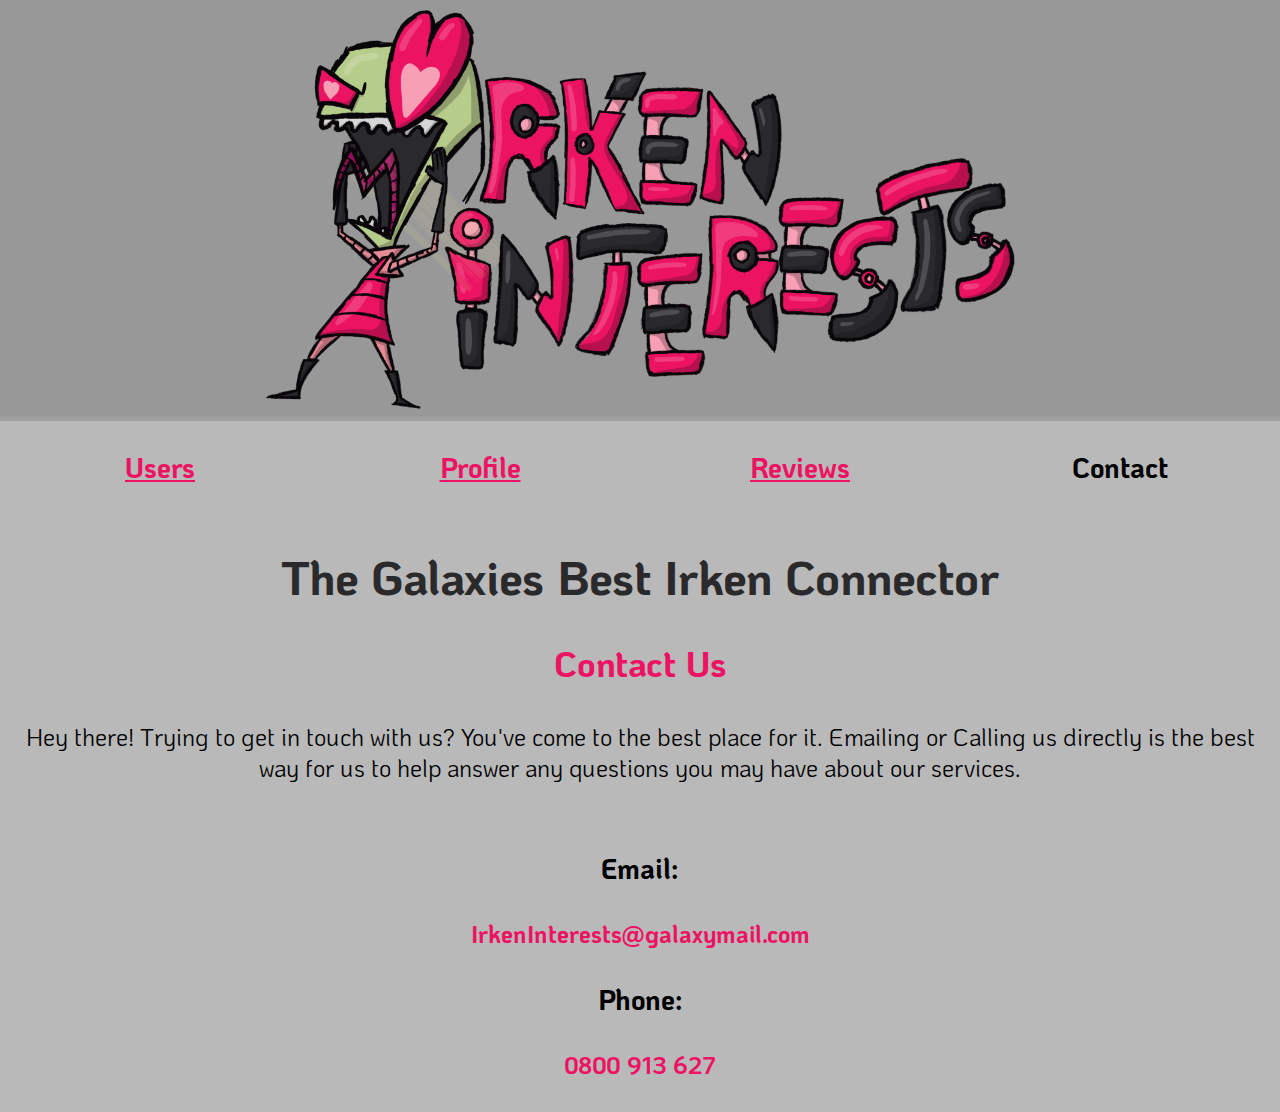
<file: contact.html>
<!DOCTYPE html>
<html lang="en">       
    <head>
        <title>Irken Interests - Contact</title>
        <link rel="preconnect" href="https://fonts.gstatic.com">
        <link href="https://fonts.googleapis.com/css2?family=KoHo&display=swap" rel="stylesheet">
        <meta charset="utf-8">
        <meta name="description" content="The Galaxies best and leading connector of the Irken species">
        <meta name="viewport" content="width=device-width, initial-scale = 1">
        <style>
/* STYLESHEET */
/* xs DF */
            body { 
                background-color: #b9b9b9;
                margin: 0px;
                text-align: center;
                font-family: 'KoHo', sans-serif;
                font-size: 1.5em;
            }
            img {
                max-height: 190px;
            }
            a > img {
                max-height: 250px;
                padding-top: 10px;
            }
            p {
                padding: 5px;
            }
            a {
                color: #ed1363; 
            }
            h4 {
                color: #ed1363; 
            }
            h1 {
                color: #2a2a2c;
            }
            h2 {
                color: #ed1363;
            }
            #logo {
                background-color: #989898;
                border-bottom: 5px solid #9f9f9f;
            }
            .links {
                text-align: center;
                display: grid;
                grid-template-columns: 1fr 1fr 1fr 1fr;
            }
/* sm */ 
            @media (min-width: 576px) { 
                a > img {
                    max-height: 295px;
                    padding-top: 10px;
                }
            }
/* md */    
            @media (min-width: 768px) {
                body {
                    text-align: center;
                }
                a > img {
                    max-height: 400px;
                    padding-top: 10px;
                }
            }
/* lg */    
            @media (min-width: 992px) {
                body {
                    text-align: center;
                }
            }
        </style>
    </head>
    <body>
        <div class="header">
                <div id="logo">
                    <a href="index.html"><img src="img/logo.png"></a>
                </div>
                <div class="links">
                    <a href="users.html"><h3>Users</h3></a>
                    <a href="profile.html"><h3>Profile</h3></a>
                    <a href="reviews.html"><h3>Reviews</h3></a> 
                    <h3>Contact</h3>  
                </div>
        </div>
        <h1>The Galaxies Best Irken Connector</h1>
        <h2>Contact Us</h2>
        <p>Hey there! Trying to get in touch with us? You've come to the best place for it. Emailing or Calling us directly is the best way for us to help answer any questions you may have about our services.<p>
        <h3>Email:</h3> <h4>IrkenInterests@galaxymail.com</h4>
        <h3>Phone:</h3> <h4>0800 913 627</h4>
    </body>
</html>
</file>
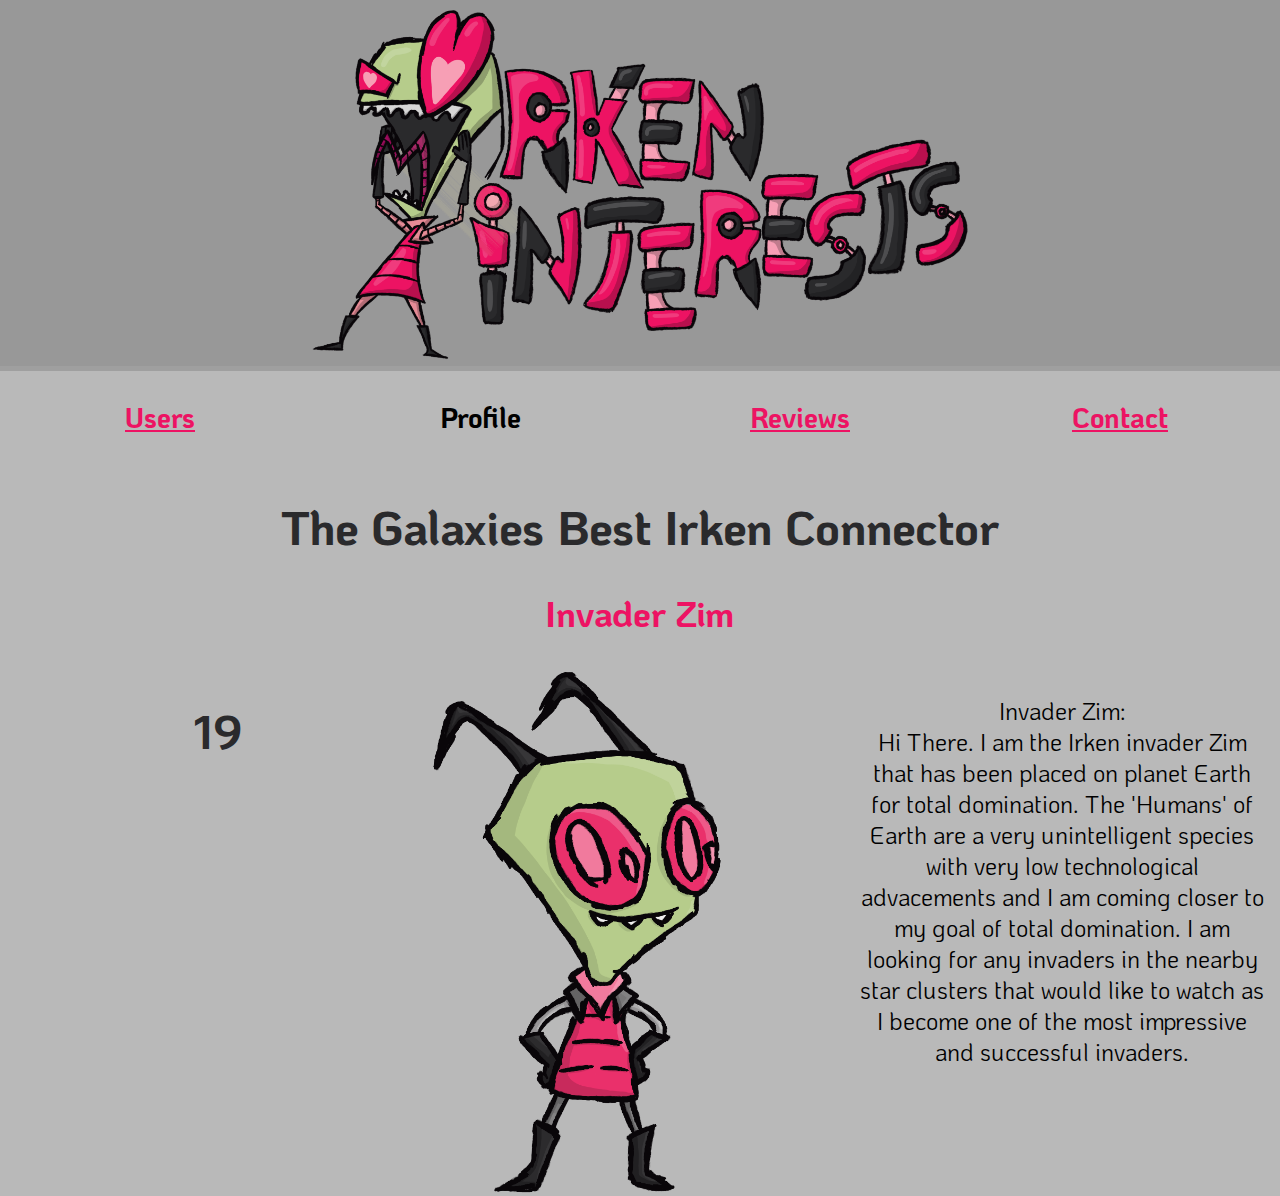
<file: profile.html>
<!DOCTYPE html>
<html lang="en">       
    <head>
        <title>Irken Interests - Reviews</title>
        <link rel="preconnect" href="https://fonts.gstatic.com">
        <link href="https://fonts.googleapis.com/css2?family=KoHo&display=swap" rel="stylesheet">
        <meta charset="utf-8">
        <meta name="description" content="The Galaxies best and leading connector of the Irken species">
        <meta name="viewport" content="width=device-width, initial-scale = 1">
        <style>
/* STYLESHEET */
/* xs DF */
            body { 
                background-color: #b9b9b9;
                margin: 0px;
                text-align: center;
                font-family: 'KoHo', sans-serif;
                font-size: 1.5em;
            }
            a > img {
                max-height: 250px;
                padding-top: 10px;
            }
            img {
                max-height: 430px;
            }
            p {
                padding: 5px;
            }
            a {
                color: #ed1363; 
            }
            h2 {
                color: #ed1363; 
            }
            h1 {
                color: #2a2a2c;
            }
            #logo {
                background-color: #989898;
                border-bottom: 5px solid #9f9f9f;
            }
            .links {
                text-align: center;
                display: grid;
                grid-template-columns: 1fr 1fr 1fr 1fr;
            }
/* sm */ 
            @media (min-width: 576px) {
                body {
                }
                a > img {
                    max-height: 295px;
                    padding-top: 10px;
                }
                img {
                    max-height: 530px;
                }
            }
/* md */    
            @media (min-width: 768px) {
                body {
                }
                a > img {
                    max-height: 350px;
                    padding-top: 10px;
                }
                img {
                    max-height: 530px;
                }
            }
/* lg */    
            @media (min-width: 992px) {
                body {
                    text-align: center;
                }
                #zim {
                    padding-left: 7px;
                    padding-right: 7px;
                    display: grid;
                    grid-template-columns: 1fr 1fr 1fr;
                }  
            }
        </style>
    </head>
    <body>
        <div class="header">
                <div id="logo">
                    <a href="index.html"><img src="img/logo.png"></a>
                </div>
                <div class="links">
                    <a href="users.html"><h3>Users</h3></a>
                    <h3>Profile</h3>
                    <a href="reviews.html"><h3>Reviews</h3></a>
                    <a href="contact.html"><h3>Contact</h3></a>  
                </div>
        </div>
        <h1>The Galaxies Best Irken Connector</h1>
        <h2>Invader Zim</h2>
        <div id="zim">
            <h1>19</h1>
            <img src="img/users/zimm.png">
            <p>Invader Zim: <br>Hi There. I am the Irken invader Zim that has been placed on planet Earth for total domination. The 'Humans' of Earth are a very unintelligent species with very low technological advacements and I am coming closer to my goal of total domination. I am looking for any invaders in the nearby star clusters that would like to watch as I become one of the most impressive and successful invaders.</p>
        </div>
    </body>
</html>
</file>
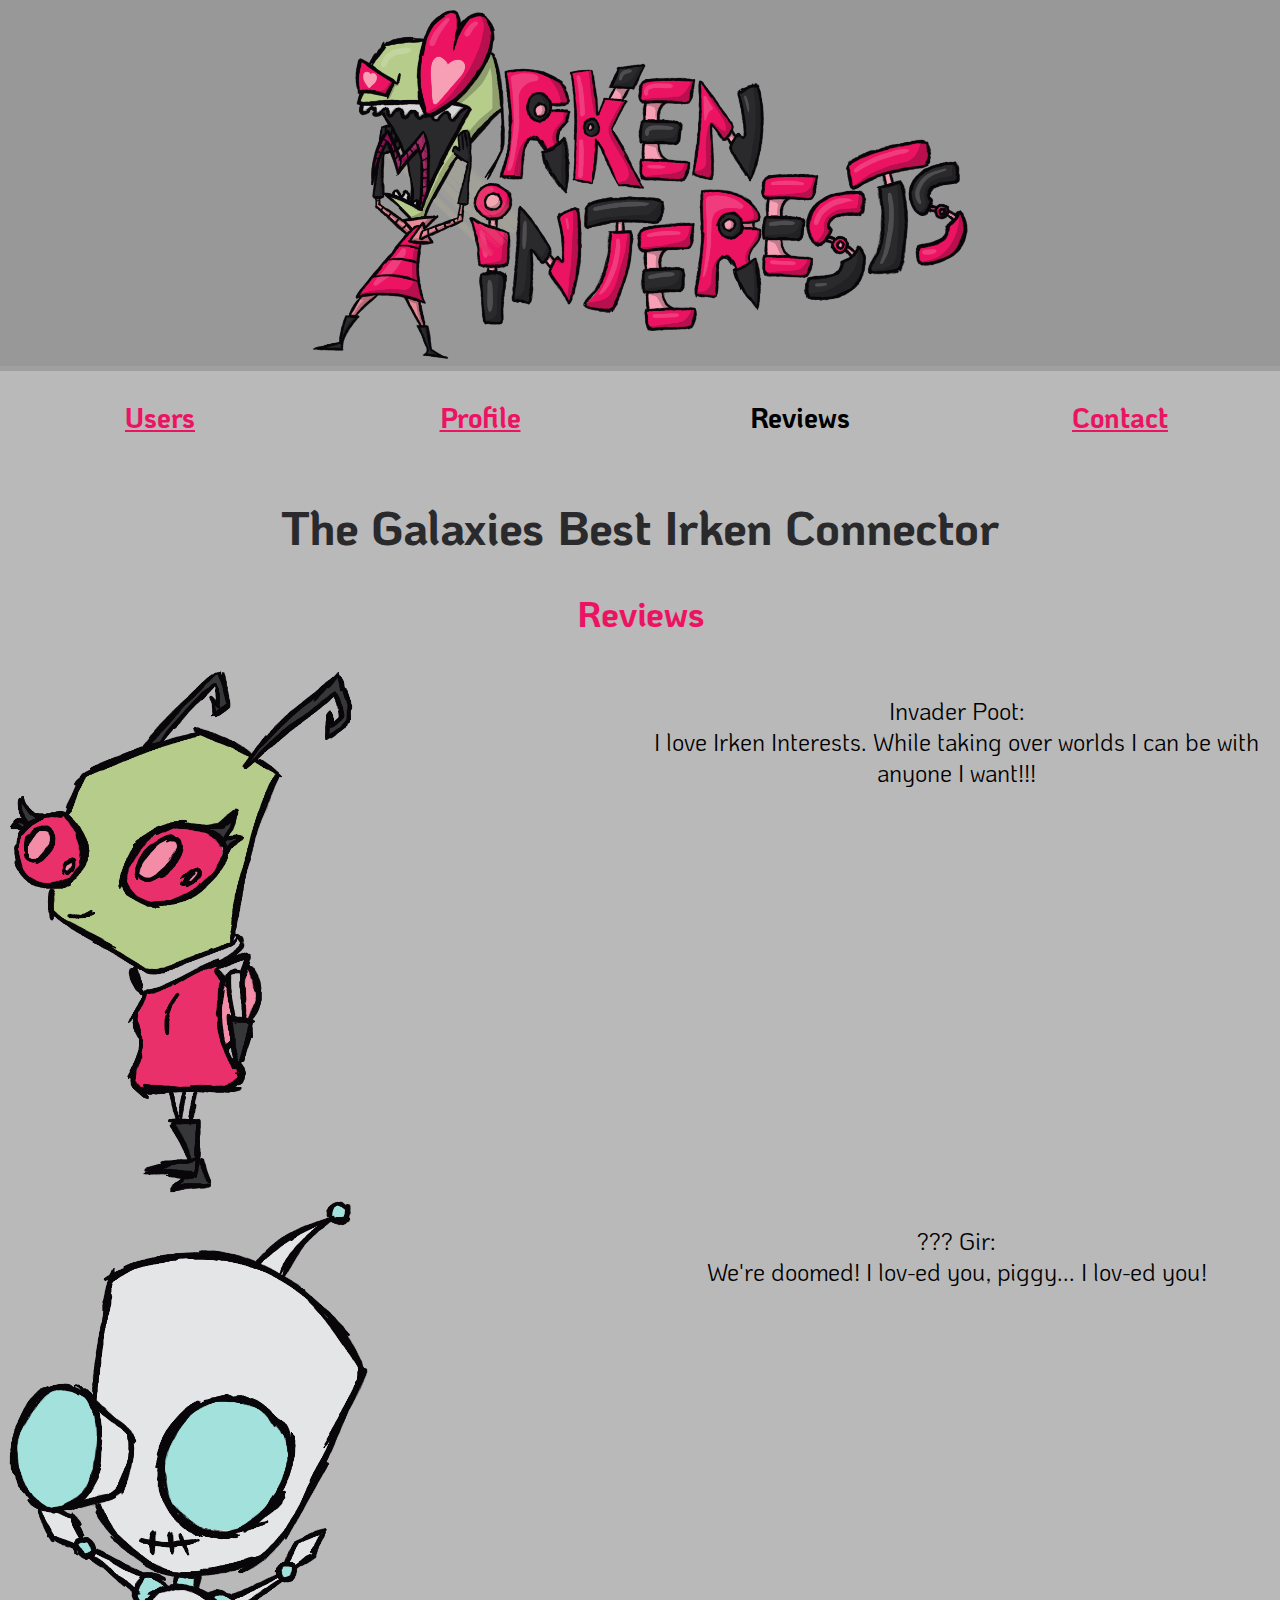
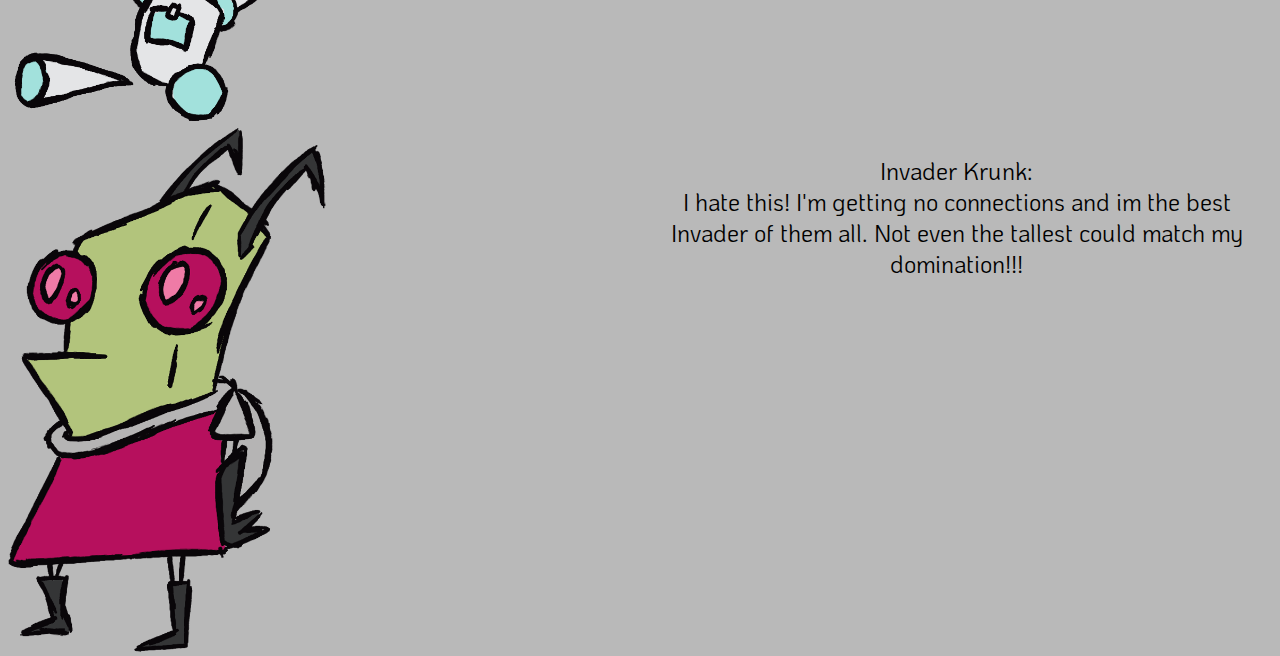
<file: reviews.html>
<!DOCTYPE html>
<html lang="en">       
    <head>
        <title>Irken Interests - Reviews</title>
        <link rel="preconnect" href="https://fonts.gstatic.com">
        <link href="https://fonts.googleapis.com/css2?family=KoHo&display=swap" rel="stylesheet">
        <meta charset="utf-8">
        <meta name="description" content="The Galaxies best and leading connector of the Irken species">
        <meta name="viewport" content="width=device-width, initial-scale = 1">
        <style>
/* STYLESHEET */
/* xs DF */
            body { 
                background-color: #b9b9b9;
                margin: 0px;
                text-align: center;
                font-family: 'KoHo', sans-serif;
                font-size: 1.5em;
            }
            a > img {
                max-height: 250px;
                padding-top: 10px;
            }
            img {
                max-height: 430px;
            }
            p {
                padding: 5px;
            }
            a {
                color: #ed1363; 
            }
            h2 {
                color: #ed1363; 
            }
            h1 {
                color: #2a2a2c;
            }
            #logo {
                background-color: #989898;
                border-bottom: 5px solid #9f9f9f;
            }
            .links {
                text-align: center;
                display: grid;
                grid-template-columns: 1fr 1fr 1fr 1fr;
            }
/* sm */ 
            @media (min-width: 576px) {
                body {
                }
                a > img {
                    max-height: 295px;
                    padding-top: 10px;
                }
                img {
                    max-height: 530px;
                }
            }
/* md */    
            @media (min-width: 768px) {
                body {
                }
                a > img {
                    max-height: 350px;
                    padding-top: 10px;
                }
                img {
                    max-height: 530px;
                }
            }
/* lg */    
            @media (min-width: 992px) {
                body {
                    text-align: center;
                }
                #poot {
                    padding-left: 7px;
                    padding-right: 7px;
                    display: grid;
                    grid-template-columns: 1fr 1fr;
                }  
                #gir {
                    padding-left: 7px;
                    padding-right: 7px;
                    display: grid;
                    grid-template-columns: 1fr 1fr;
                }
                #krunk {
                    padding-left: 7px;
                    padding-right: 7px;
                    display: grid;
                    grid-template-columns: 1fr 1fr;
                }
            }
        </style>
    </head>
    <body>
        <div class="header">
                <div id="logo">
                    <a href="index.html"><img src="img/logo.png"></a>
                </div>
                <div class="links">
                    <a href="users.html"><h3>Users</h3></a>
                    <a href="profile.html"><h3>Profile</h3></a>
                    <h3>Reviews</h3>
                    <a href="contact.html"><h3>Contact</h3></a>  
                </div>
        </div>
        <h1>The Galaxies Best Irken Connector</h1>
        <h2>Reviews</h2>
        <div id="poot">
            <img src="img/poot.png">
            <p>Invader Poot: <br>I love Irken Interests. While taking over worlds I can be with anyone I want!!!</p>
        </div>
        <div id="gir">
            <img src="img/gir.png">
            <p>??? Gir: <br>We're doomed! I lov-ed you, piggy... I lov-ed you!</p>
        </div>
        <div id="krunk">
            <img src="img/krunk.png">
            <p>Invader Krunk: <br>I hate this! I'm getting no connections and im the best Invader of them all. Not even the tallest could match my domination!!!</p>
        </div>
    </body>
</html>
</file>
